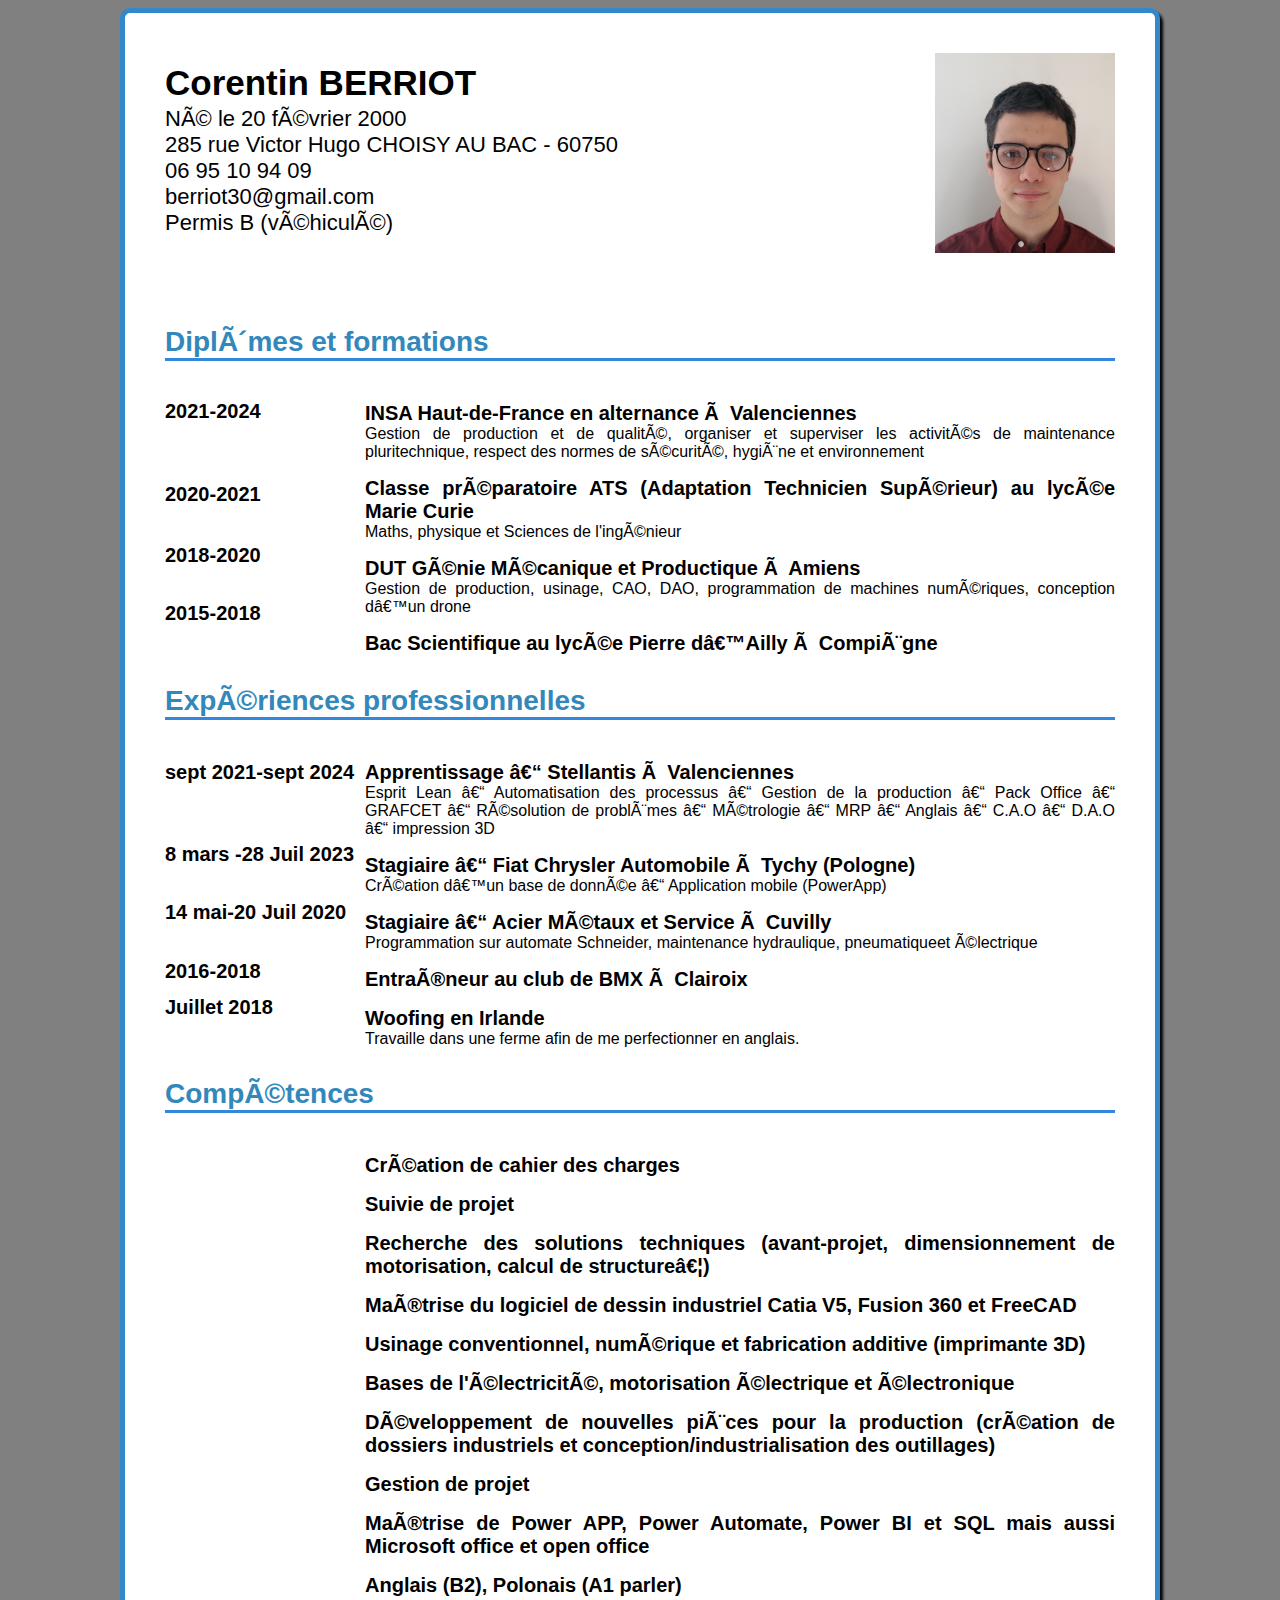
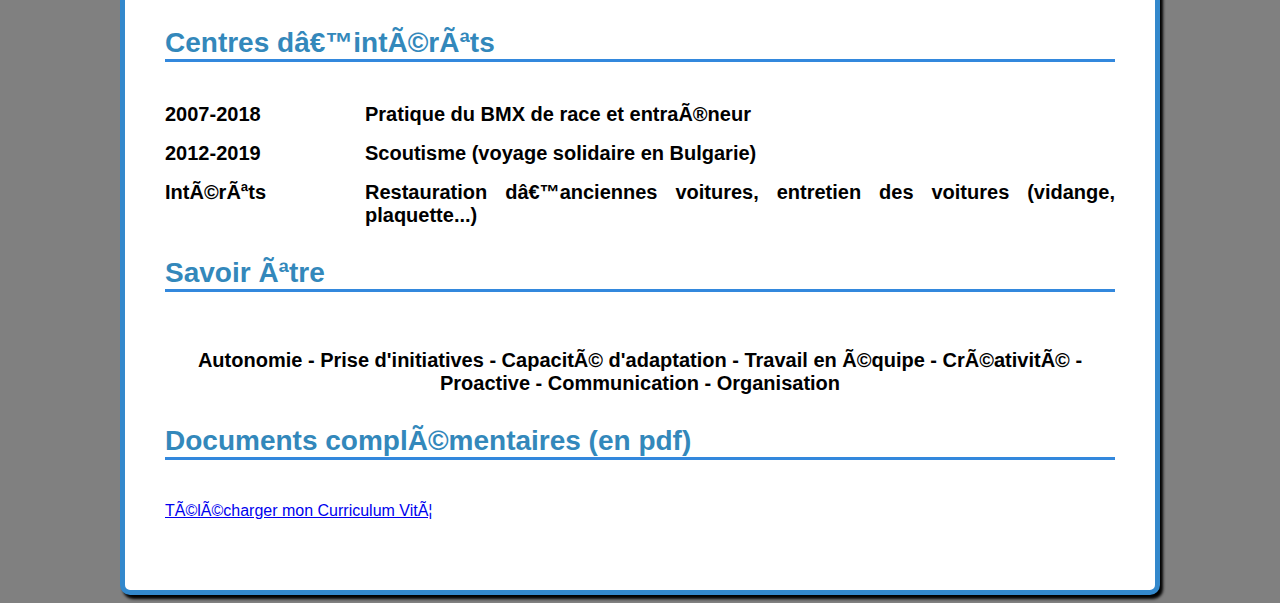
<file: index.html>
<!DOCTYPE html>
<html>
   <head>
      <title>Corentin BERRIOT</title>
      <meta charset-"utf-8"/>
         <link rel="shortcut icon" type="x-icon" href="photocv.png">
      <meta name="viewport" content="width=devixe-width, initial-scale=1.0">
      <link rel = "stylesheet" href = "cvp.css"/>
   </head>
   <body>
      <div class = "page">
         <div class = "infophoto">
            <div class = "info">
               <strong><div  id = "annonce"></div></strong> 
                  <div id = "moi">
                     <br/><strong>Corentin BERRIOT</strong><br/>
                  </div>
                     <div id = "moi-info">
                        Né le 20 février 2000<br/>
                        285 rue Victor Hugo CHOISY AU BAC - 60750<br/>
                        06 95 10 94 09<br/>
                        berriot30@gmail.com<br/>
                        Permis B (véhiculé)
                     </div>
            </div>
            <div class = "photo">
               <img src = "photocv.png" alt="Photo CV Corentin BERRIOT" height=200 width="180"/>
            </div>
         </div>
         <div class = "section">
         <h2>Diplômes et formations</h2>
            <div class = "sec-gauche">
               <div  id = "forma-gauche">
                  <div class = "INSA">
                     <p>2021-2024</p>
                  </div>
                  <div class = "ATS">
                     <p>2020-2021</p>
                  </div>
                  <div class = "DUT">
                     <p>2018-2020</p>
                  </div>
                  <div class = "Date_bac">
                     <p>2015-2018</p>
                  </div>
               </div>
            </div>

            <div class = "sec-droite">
               <p><span class = "titre">INSA Haut-de-France en alternance à Valenciennes</span><br/>
                Gestion de production et de qualité, organiser et superviser  les activités de maintenance pluritechnique, respect des normes de sécurité, hygiène et environnement
               </p>
               <p><span class = "titre">Classe préparatoire ATS (Adaptation Technicien Supérieur) au lycée Marie Curie</span><br/>
               Maths, physique et Sciences de l'ingénieur
               </p>
               <p><span class = "titre">DUT Génie Mécanique et Productique à Amiens</span><br/>
               Gestion de production, usinage, CAO, DAO, programmation de machines numériques, conception d’un drone
               </p>
               <p><span class = "titre">Bac Scientifique au lycée Pierre d’Ailly à Compiègne</span><br/>
               </p>
            </div>
         </div>
         <div class = "section">
         <h2>Expériences professionnelles</h2>
            <div class = "sec-gauche">
               <div id = "Exp-date">
                  <p>sept 2021-sept 2024<p/>
                  <div class = "FCA">
                     <p>8 mars -28 Juil 2023<p/>
                  </div>
                  <div class = "AMS">
                     <p>14 mai-20 Juil 2020<p/>
                  </div>
                  <div class = "BMX">
                     <p>2016-2018<p/>
                  </div>
                  <div id = "Woofing">
                     <p>Juillet 2018<p/>
                  </div>
               </div>
            </div>
            <div class = "sec-droite">
               <p><span class = "titre">Apprentissage – Stellantis à Valenciennes </span><br/>
                Esprit Lean – Automatisation des processus – Gestion de la production – Pack Office – GRAFCET – Résolution de problèmes – Métrologie – MRP – Anglais – C.A.O – D.A.O – impression 3D
               </p>
               <p><span class = "titre">Stagiaire – Fiat Chrysler Automobile à Tychy (Pologne) </span><br/>
               Création d’un base de donnée  – Application mobile (PowerApp)
               </p>
               <p><span class = "titre">Stagiaire – Acier Métaux et Service à Cuvilly </span><br/>
                Programmation sur automate Schneider, maintenance hydraulique, pneumatiqueet électrique
               </p>
               <p><span class = "titre">Entraîneur au club de BMX à Clairoix</span>
               </p>
               <p><span class = "titre"> Woofing en Irlande</span><br/>
               Travaille  dans une ferme afin de me perfectionner en anglais.
               </p>
            </div>
         </div>
         <div class = "section">
         <h2>Compétences</h2>
            <div class = "sec-gauche">

            </div>
            <div class = "sec-droite">
               <p><span class = "titre">Création de cahier des charges</span>
               <p><span class = "titre">Suivie de projet</span>
               <p><span class = "titre">Recherche des solutions techniques (avant-projet, dimensionnement de motorisation, calcul de structure…)</span>
               <p><span class = "titre">Maîtrise du logiciel de dessin industriel Catia V5, Fusion 360 et FreeCAD</span>
               <p><span class = "titre">Usinage conventionnel, numérique et fabrication additive (imprimante 3D)</span>
               <p><span class = "titre">Bases de l'électricité, motorisation électrique et électronique</span>
               <p><span class = "titre">Développement de nouvelles pièces pour la production (création de dossiers industriels et conception/industrialisation des outillages)</span>
               <p><span class = "titre">Gestion de projet</span>
               <p><span class = "titre">Maîtrise de Power APP, Power Automate, Power BI et SQL mais aussi Microsoft  office et open office</span>
               <p><span class = "titre">Anglais (B2), Polonais (A1 parler) </span>
            </div>
         </div>
         <div class = "section">
         <h2>Centres d’intérêts</h2>
            <div class = "sec-gauche">
               <p>2007-2018<p/>
               <p>2012-2019<p/>
               <p>Intérêts<p/>
            </div>
            <div class = "sec-droite">
               <p><span class = "titre">Pratique du BMX de race et entraîneur</span>
               <p><span class = "titre">Scoutisme (voyage solidaire en Bulgarie)</span>
               <p><span class = "titre">Restauration d’anciennes voitures, entretien des voitures (vidange, plaquette...)</span>
            </div>
         </div>
             <div class = "section">
               <h2>Savoir être</h2><br/>
                  <div id = "télécharger">
                     <center>
                        <p><span class = "titre">Autonomie - Prise d'initiatives - Capacité d'adaptation - Travail en équipe - Créativité - Proactive - Communication - Organisation</span>
                     </center>
                  </div>
             </div>
             <div class = "section">
               <h2>Documents complémentaires (en pdf)</h2>
                <br/>
                  <div id = "télécharger">
                     <a href="BERRIOT_Corentin_CV.pdf">Télécharger mon Curriculum Vitæ</a>
                  </div>
             </div>
            </div>
         </div>
      </div>
   </body>
</html>
</file>
<file: cvp.css>
body{
	background-color: grey;
}
.page{
	width: 950px;
	margin: auto;
	font-family: 'Source sans Pro', Calibri, Tahoma, sans-serif;
	font-size: 16px;
	border: 5px solid #3388CC;
	border-radius: 10px;
	box-shadow: 3px 4px 3px black;
	padding: 40px;
	background-color: white;
		}
	.infophoto{
		height: 250px;
	}
	.info{
		float: left;
	}
	.photo{
		float: right;

	}
	.section{
		margin-bottom: 30px;
		text-align: justify;
	}
.section:hover{
	color:   #c0392b;
}
.sec-gauche	{
	float: left;
	font-weight: bold;
	font-size: 20px;
}
.sec-droite{
	margin-left: 200px;
	margin-top: 41px;
}
/*date formation*/
.INSA	{
	margin-top: -20%;
}
.ATS	{
	margin-top: 62%;
}
.DUT	{
	margin-top: 40%;
}
/*fin date formation*/


.sec-gauche	{
	float: left;
	font-weight: bold;
	font-size: 20px;
}
h2{
	font-size: 28px;
	color: #3388BB;
	border-bottom: 3px solid #3388DD;
}
.titre{
	font-weight: bold;
	font-size: 20px;
}
#forma-gauche p{
	margin-top: 35px;
	margin-bottom: 5px;
}
#Exp-date p{
	margin-bottom: 36px;
}

/* -------- date exp pro -------- */
.FCA	{
	margin-top: 31%;
}
.AMS	{
	margin-top: -0.5%;
}
.BMX	{
	margin-top: 4%;
	margin-bottom: -12%;
}
.Woofing	{
	margin-top: -30%;
}
/* -------- fin date exp pro -------- */

.sec-gauche p{
	margin-top: 18px;
	margin-bottom: -2px;
}
#annonce{
	font-size: 28px;
}
#moi{
	margin-top: -30px;
	margin-bottom: -2px;
	font-size: 35px;
}
#moi-info{
	margin-top: 5px;
	margin-bottom: 0px;
	font-size: 22px;
	}
.info:hover{
	color: #148f77;
}
#Exp-datebis p{
	margin-top: -19px;
}
#télécharger{
	min-height: 0vh;
	display:flex;
	align-items: center;
	justify-content:center;
}

#télécharger a{
	text-decoration: none;
	font-size: 1.7rem;
	font-family: sana-serif;
	color: #fff;
	background: #cb3400;
	width: 390px;
	padding: 10px 0px;
	text-align:center;
	border-radius: 5px;
	}
/*
a span{
	position: relative;
	width: 1.Srem;
	visibility: 10px;
	animation: down 1s linear infinite;
	}
a span:after{
	content: '\2103';
	font-size: 1.5rem;
	position: absolute;
	padding-left: 10px;
	animation: down 1s linear infinite;
}
	
	#téléchargerINSA{
	min-height: 0vh;
	display:flex;
	align-items: center;
	justify-content:center;
}
	
/*
#téléchargerINSA a{
	text-decoration: none;
	font-size: 1.7rem;
	font-family: sana-serif;
	color: #fff;
	background: #cb3400;
	width: 430px;
	padding: 10px 0px;
	text-align:center;
	border-radius: 5px;
}

#téléchargerAIDE {
	min-height: 0vh;
	display:flex;
	align-items: center;
	justify-content:center;
}
#téléchargerAIDE a{
	text-decoration: none;
	font-size: 1.7rem;
	font-family: sana-serif;
	color: #fff;
	background: #cb3400;
	width: 575px;
	padding: 10px 0px;
	text-align:center;
	border-radius: 5px;
}
</file>
